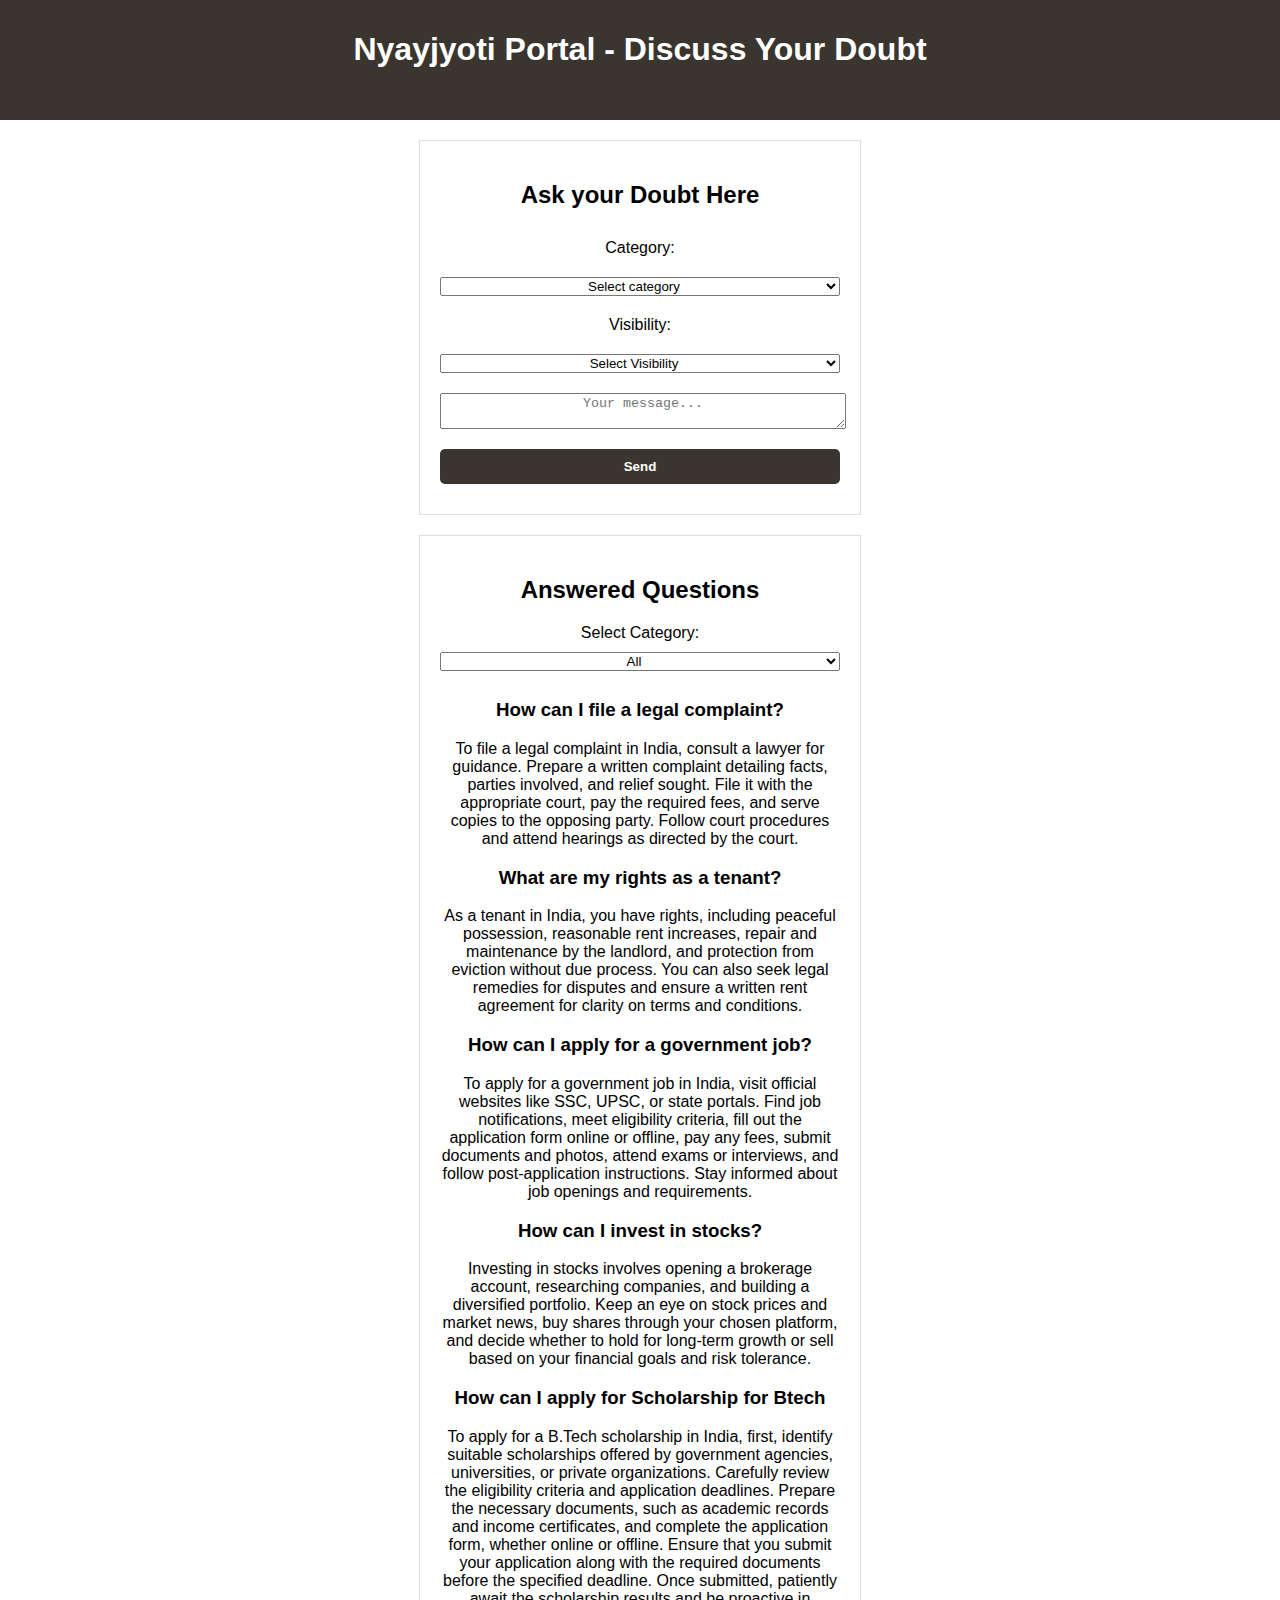
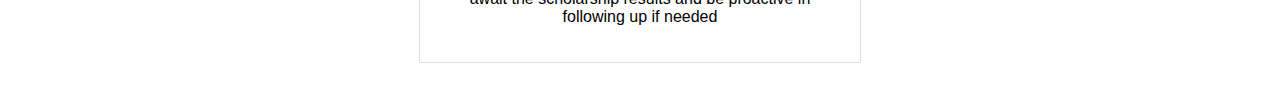
<file: discussYourdouts2/discuss.html>
<!DOCTYPE html>
<html lang="en">

<head>
    <meta charset="UTF-8">
    <meta name="viewport" content="width=device-width, initial-scale=1.0">
    <link rel="stylesheet" href="styles.css">
    <title>Nyayjyoti Portal - Discuss Your Doubt</title>
    <style>
        #google_translate_element {
            height: 20px;
            overflow: hidden;
            border-radius: 2px;
            max-width: 150px;
            margin: auto;
        }
    </style>
    <script type="text/javascript">
        function googleTranslateElementInit() {
            new google.translate.TranslateElement(
                {
                    pageLanguage: 'en',
                    includedLanguages: 'en,as,bn,gu,hi,kn,ml,mr,ne,or,pa,sa,ta,te,ur,bho,mai,kok,sd,npi,ks,sat,li',
                    layout: google.translate.TranslateElement.InlineLayout,
                    disableAutoTranslation: true, // Disable automatic translation
                    multilanguagePage: true, // Allow users to select language
                    translateText: 'Select Language' // Customize the search bar text
                },
                'google_translate_element'
            );
        }
    </script>

    <script type="text/javascript"
        src="https://translate.google.com/translate_a/element.js?cb=googleTranslateElementInit"></script>

</head>

<body>
    <header>
        <h1>Nyayjyoti Portal - Discuss Your Doubt</h1>
        <div id="google_translate_element" class="ml-auto"></div>
    </header>

    <section class="add-message">
        <h2>Ask your Doubt Here</h2>
        <form id="message-form">
            <label for="category">Category:</label>
            <select id="category" required>
                <option value="" disabled selected>Select category</option>
                <option value="legal">Legal</option>
                <option value="rights">Rights</option>
                <option value="government">Government</option>
                <option value="finance">Finance</option>
                <option value="education">Education</option>
                <!-- Add more categories as needed -->
            </select>
            <label for="Visibility">Visibility:</label>
            <select id="Visibility" required>
                <option value="" disabled selected>Select Visibility</option>
                <option value="public">Public</option>
                <option value="private">Private</option>
            </select>
            <textarea id="message" placeholder="Your message..." required></textarea>
            <button type="submit">Send</button>
        </form>
    </section>

    <section class="sample-answers">
        <h2>Answered Questions</h2>
        <label for="sample-category-filter">Select Category:</label>
        <select id="sample-category-filter">
            <option value="all">All</option>
            <option value="legal">Legal</option>
            <option value="rights">Rights</option>
            <option value="government">Government</option>
            <option value="finance">Finance</option>
            <option value="education">Education</option>
            <!-- Add more categories as needed -->
        </select>
        <div id="sample-answer-list"></div>
    </section>
    <div id="google_translate_element"></div>
    <!-- Modal Popup HTML -->
    <div id="myModal" class="modal">
        <div class="modal-content">
            <span class="close">&times;</span>
            <p>Our team will respond shortly</p>
        </div>
    </div>
    <script type="text/javascript">
        function googleTranslateElementInit() {
            new google.translate.TranslateElement(
                {
                    pageLanguage: 'en',
                    layout: google.translate.TranslateElement.InlineLayout,
                    // gaTrack: false,
                    // autoDisplay: false,
                    translateText: 'Select Language'
                },
                'google_translate_element'
            );
        }
    </script>
    <script type="text/javascript"
        src="https://translate.google.com/translate_a/element.js?cb=googleTranslateElementInit"></script>
    <script src="script.js"></script>
</body>

</html>
</file>
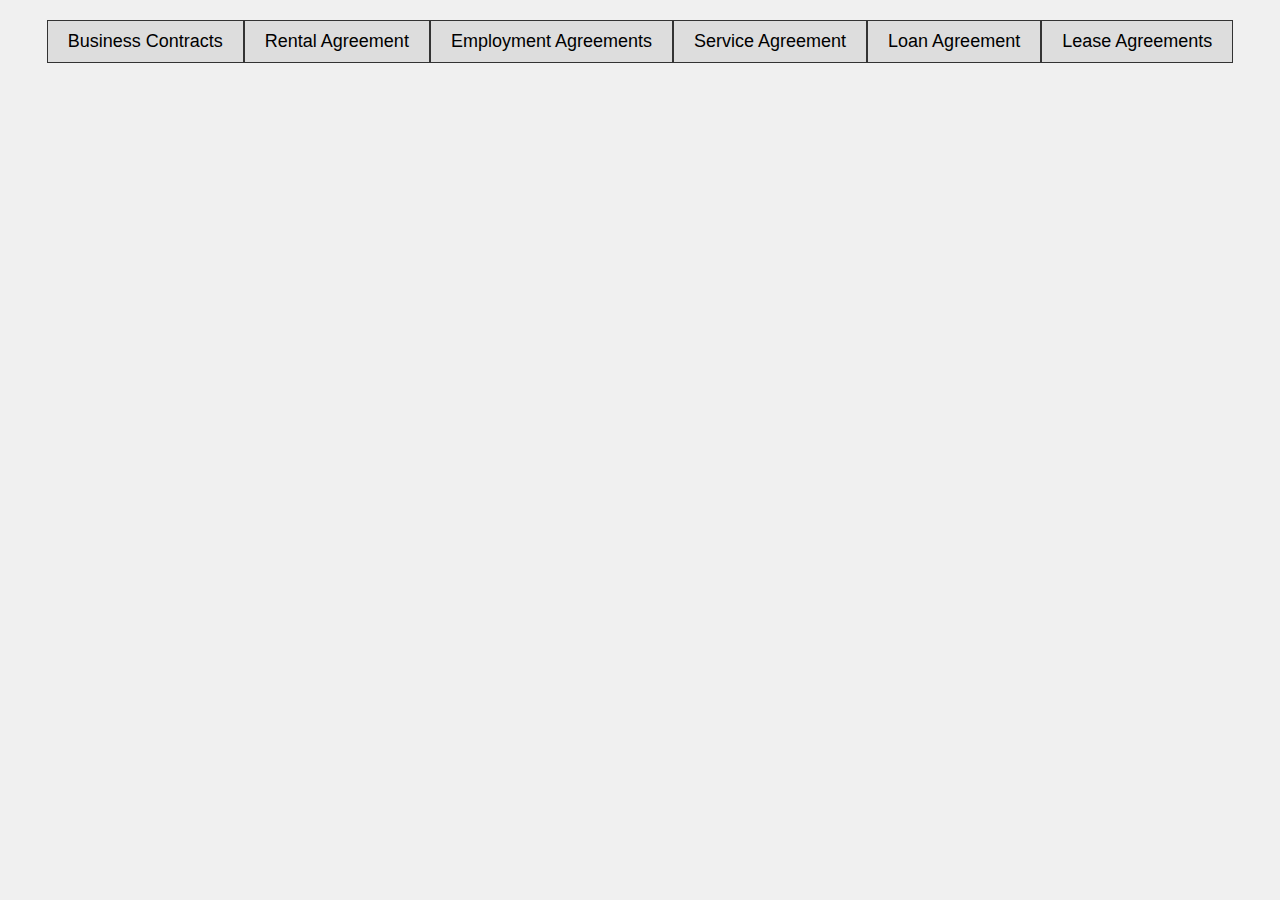
<file: legalAdvisor/agreement.html>
<!DOCTYPE html>
<html lang="en">
<head>
    <meta charset="UTF-8">
    <meta name="viewport" content="width=device-width, initial-scale=1.0">
    <style>
        body {
            font-family: Arial, sans-serif;
            text-align: center;
            background-color: #f0f0f0;
        }

        .tabs {
            display: flex;
            justify-content: center;
            margin: 20px;
        }

        .tab {
            padding: 10px 20px;
            background-color: #ddd;
            border: 1px solid #333;
            cursor: pointer;
            transition: background-color 0.3s, color 0.3s;
            font-size: 18px;
        }

        .tab:hover {
            background-color: #333;
            color: white;
        }

        .tab.active {
            background-color: #333;
            color: white;
        }

        .tab-content {
            display: none;
            margin: 20px;
            font-size: 20px;
            padding: 20px;
            background-color: #fff;
            border: 1px solid #333;
        }

        .tab-content.active {
            display: block;
        }

        .download-link {
            margin-top: 10px;
            display: block;
            font-size: 18px;
            text-decoration: none;
            color: #333;
        }
    </style>
</head>
<body>
    <div class="tabs">
        <div class="tab" onclick="showTab('business-contracts')">Business Contracts</div>
        <div class="tab" onclick="showTab('rental-agreement')">Rental Agreement</div>
        <div class="tab" onclick="showTab('employment-agreements')">Employment Agreements</div>
        <div class="tab" onclick="showTab('service-agreement')">Service Agreement</div>
        <div class="tab" onclick="showTab('loan-agreement')">Loan Agreement</div>
        <div class="tab" onclick="showTab('lease-agreements')">Lease Agreements</div>
    </div>

    <div class="tab-content" id="business-contracts">
        <!-- Content for Business Contracts Agreement -->
        <p><strong>Description:</strong> Business contracts are legally binding agreements between two or more parties, outlining the terms and conditions of a business arrangement.</p>

        <p><strong>How to Obtain:</strong> Business contracts can be drafted by legal professionals or customized for specific needs. You may need to provide information about the parties involved, the scope of the agreement, and any specific terms you wish to include.</p>
        <a href="business-contracts-download.html" class="download-link">Download Document</a>
    </div>
    <div class="tab-content" id="rental-agreement">
        <!-- Content for Rental Agreement -->
        <p><strong>Description:</strong>Rental agreements, also known as leases, define the terms of a rental property arrangement between landlords and tenants</p>

<p><strong>How to Obtain:</strong> Rental agreements are often provided by landlords or property management companies. You may need to provide personal information, rental terms, and the property address</p>

        <a href="rental-agreement-download.html" class="download-link">Download Document</a>
    </div>
    <div class="tab-content" id="employment-agreements">
        <!-- Content for Employment Agreements -->
        <p><strong>Description:</strong> Employment agreements outline the terms of employment, including job roles, responsibilities, compensation, and benefits.</p>

<p><strong>How to Obtain:</strong> : Employment agreements are typically provided by employers when offering employment. You may need to provide personal information, job details, and compensation preferences.</p>

        <a href="employment-agreements-download.html" class="download-link">Download Document</a>
    </div>
    <div class="tab-content" id="service-agreement">
        <!-- Content for Service Agreement -->
        <p><strong>Description:</strong> Service agreements define the terms of services provided by one party to another, including service scope, payment, and responsibilities.</p>

<p><strong>How to Obtain:</strong> : Service agreements can be created by individuals or businesses with legal consultation. You may need to provide details about the services offered, payment terms, and any specific clauses you want to include.</p>

        <a href="service-agreement-download.html" class="download-link">Download Document</a>
    </div>
    <div class="tab-content" id="loan-agreement">
        <!-- Content for Loan Agreement -->
        <p><strong>Description:</strong> : Loan agreements specify the terms of a loan, including repayment terms, interest rates, and collateral if applicable</p>
        <p><strong>How to Obtain:</strong> : Financial institutions provide loan agreements when lending money. You may need to provide financial information, loan amount, repayment schedule, and collateral details.</p>

        <a href="loan-agreement-download.html" class="download-link">Download Document</a>
    </div>
    <div class="tab-content" id="lease-agreements">
        <!-- Content for Lease Agreements -->
        <p><strong>Description:</strong> : Lease agreements govern the renting of real estate properties, such as apartments or houses</p>

<p><strong>How to Obtain:</strong> Landlords typically provide lease agreements. You may need to provide personal information, rental terms, and property details.</p>

        <a href="lease-agreements-download.html" class="download-link">Download Document</a>
    </div>

    <script>
        function showTab(tabId) {
            const tabs = document.querySelectorAll('.tab');
            tabs.forEach(tab => {
                tab.classList.remove('active');
            });

            const selectedTab = document.querySelector(`#${tabId}`);
            selectedTab.classList.add('active');

            const tabContents = document.querySelectorAll('.tab-content');
            tabContents.forEach(content => {
                content.classList.remove('active');
            });

            const selectedContent = document.getElementById(tabId);
            selectedContent.classList.add('active');
        }
    </script>
</body>
</html>
</file>
<file: discussYourdouts2/styles.css>
body {
    font-family: Arial, sans-serif;
    margin: 0;
    padding: 0;
}

header {
    background-color: #3b352f;
    color: white;
    text-align: center;
    padding: 10px;
}

section {
    margin: 20px;
    padding: 20px;
    border: 1px solid #ddd;
    text-align: center;
    width: 80%; /* Reduce the width of both boxes */
    max-width: 400px; /* Max width for responsiveness */
    margin-left: auto;
    margin-right: auto;
}

form {
    display: flex;
    flex-direction: column;
    text-align: center;
}

label, textarea, select, button {
    margin: 10px 0;
    width: 100%; /* Make input elements full width */
    text-align: center;
}

/* Style for the submit button */
button[type="submit"] {
    background-color: #3b352f;
    color: white;
    border: none;
    padding: 10px;
    cursor: pointer;
    border-radius: 5px;
    font-weight: bold;
    /* Adjust button width to content */
}

/* Modal Styles */
.modal {
    display: none;
    position: fixed;
    z-index: 1;
    left: 0;
    top: 0;
    width: 100%;
    height: 100%;
    background-color: rgba(0, 0, 0, 0.5);
}

.modal-content {
    background-color: #fff;
    margin: 15% auto;
    padding: 20px;
    border: 1px solid #888;
    width: 80%;
    max-width: 400px;
    position: relative;
    border-radius: 5px;
}

.close {
    position: absolute;
    top: 0;
    right: 0;
    padding: 10px;
    cursor: pointer;
}

/* Add animation to the modal */
.modal-content {
    animation: slide-in 0.4s;
}

@keyframes slide-in {
    from {
        top: -200px;
        opacity: 0;
    }
    to {
        top: 0;
        opacity: 1;
    }
}
</file>
